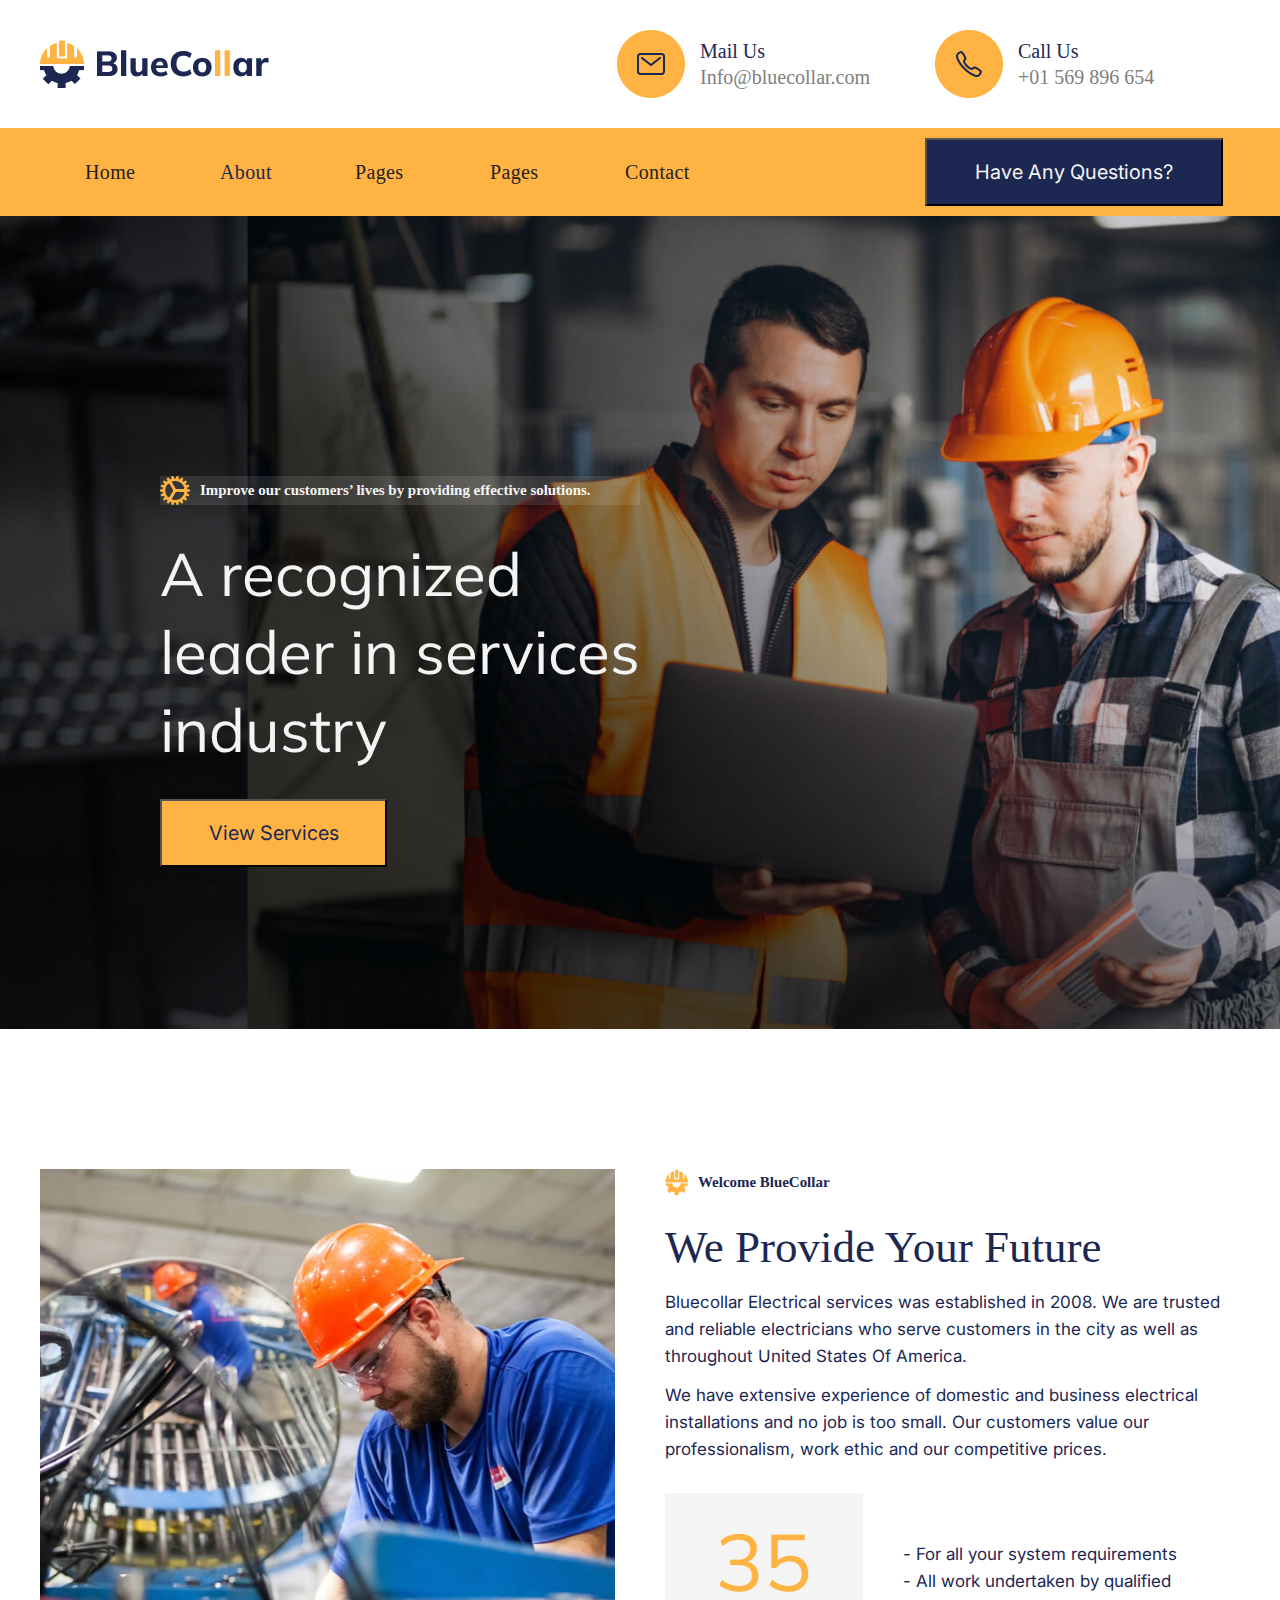
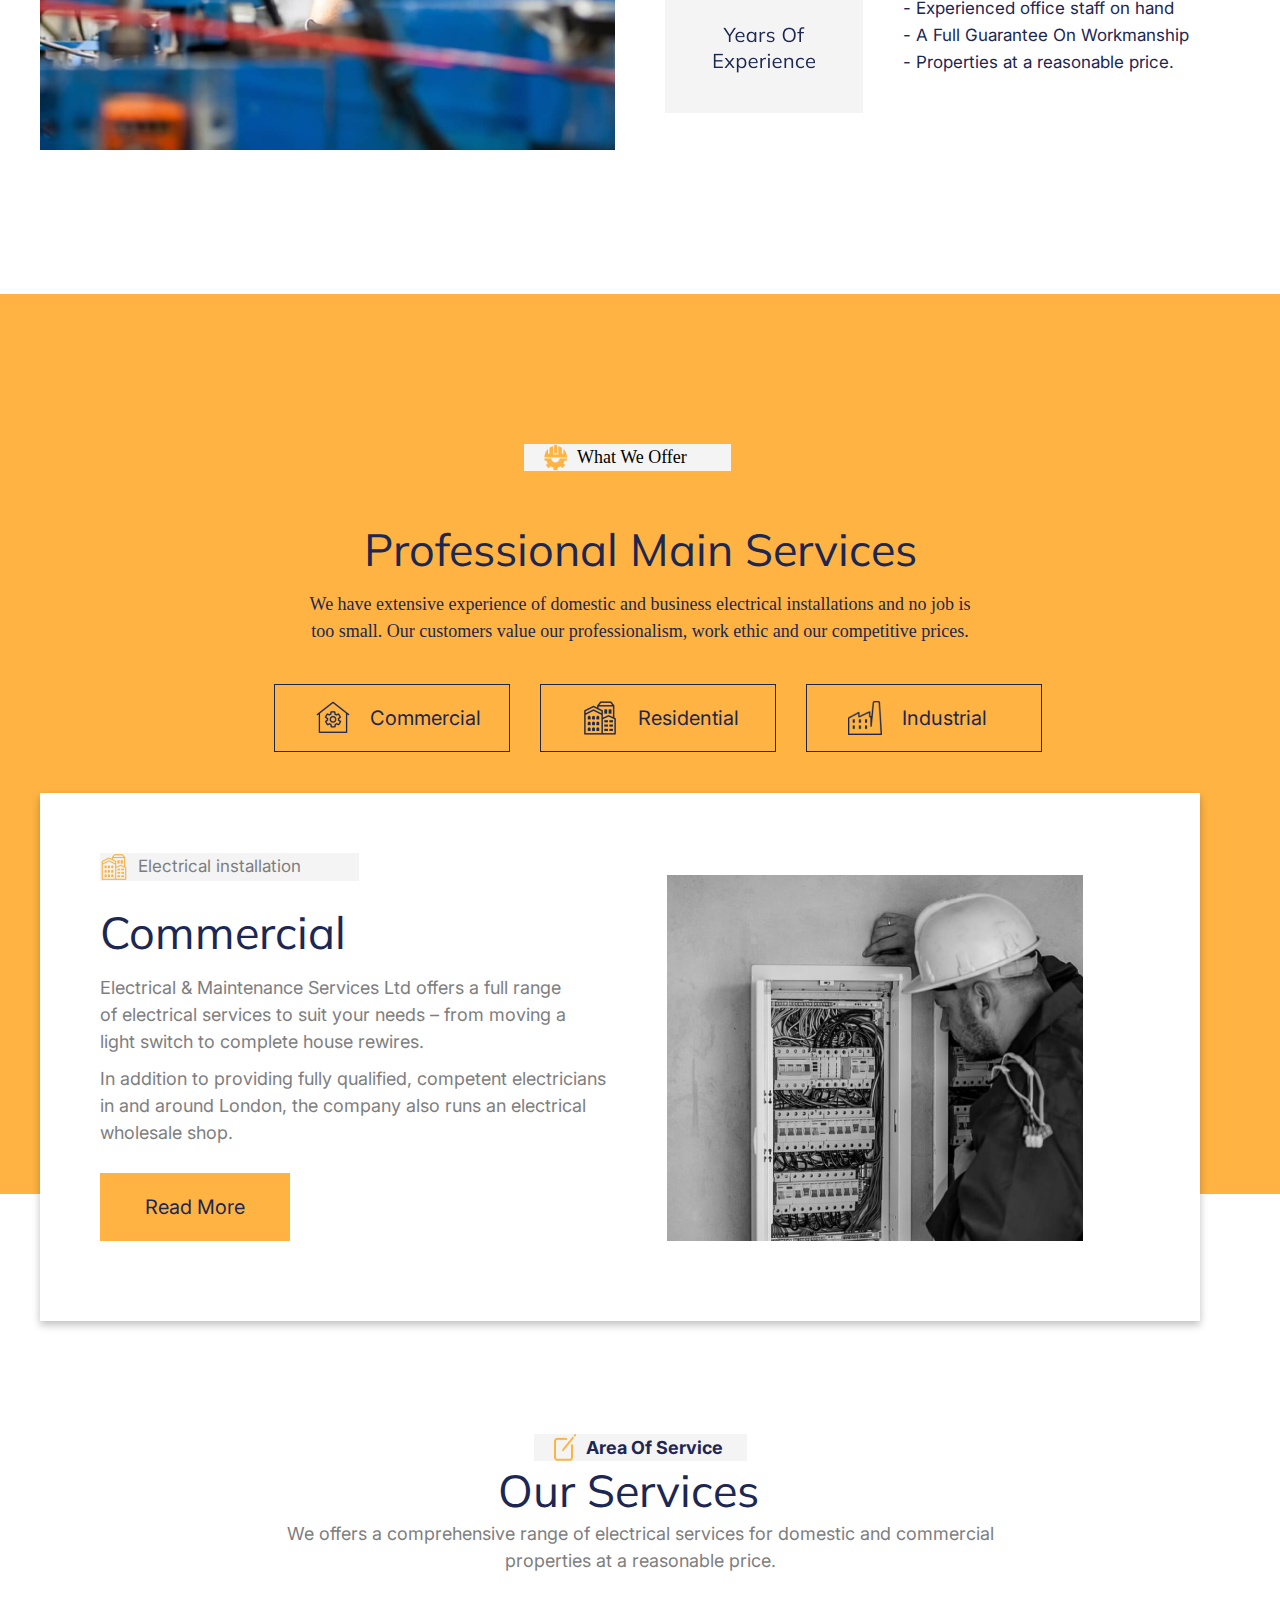
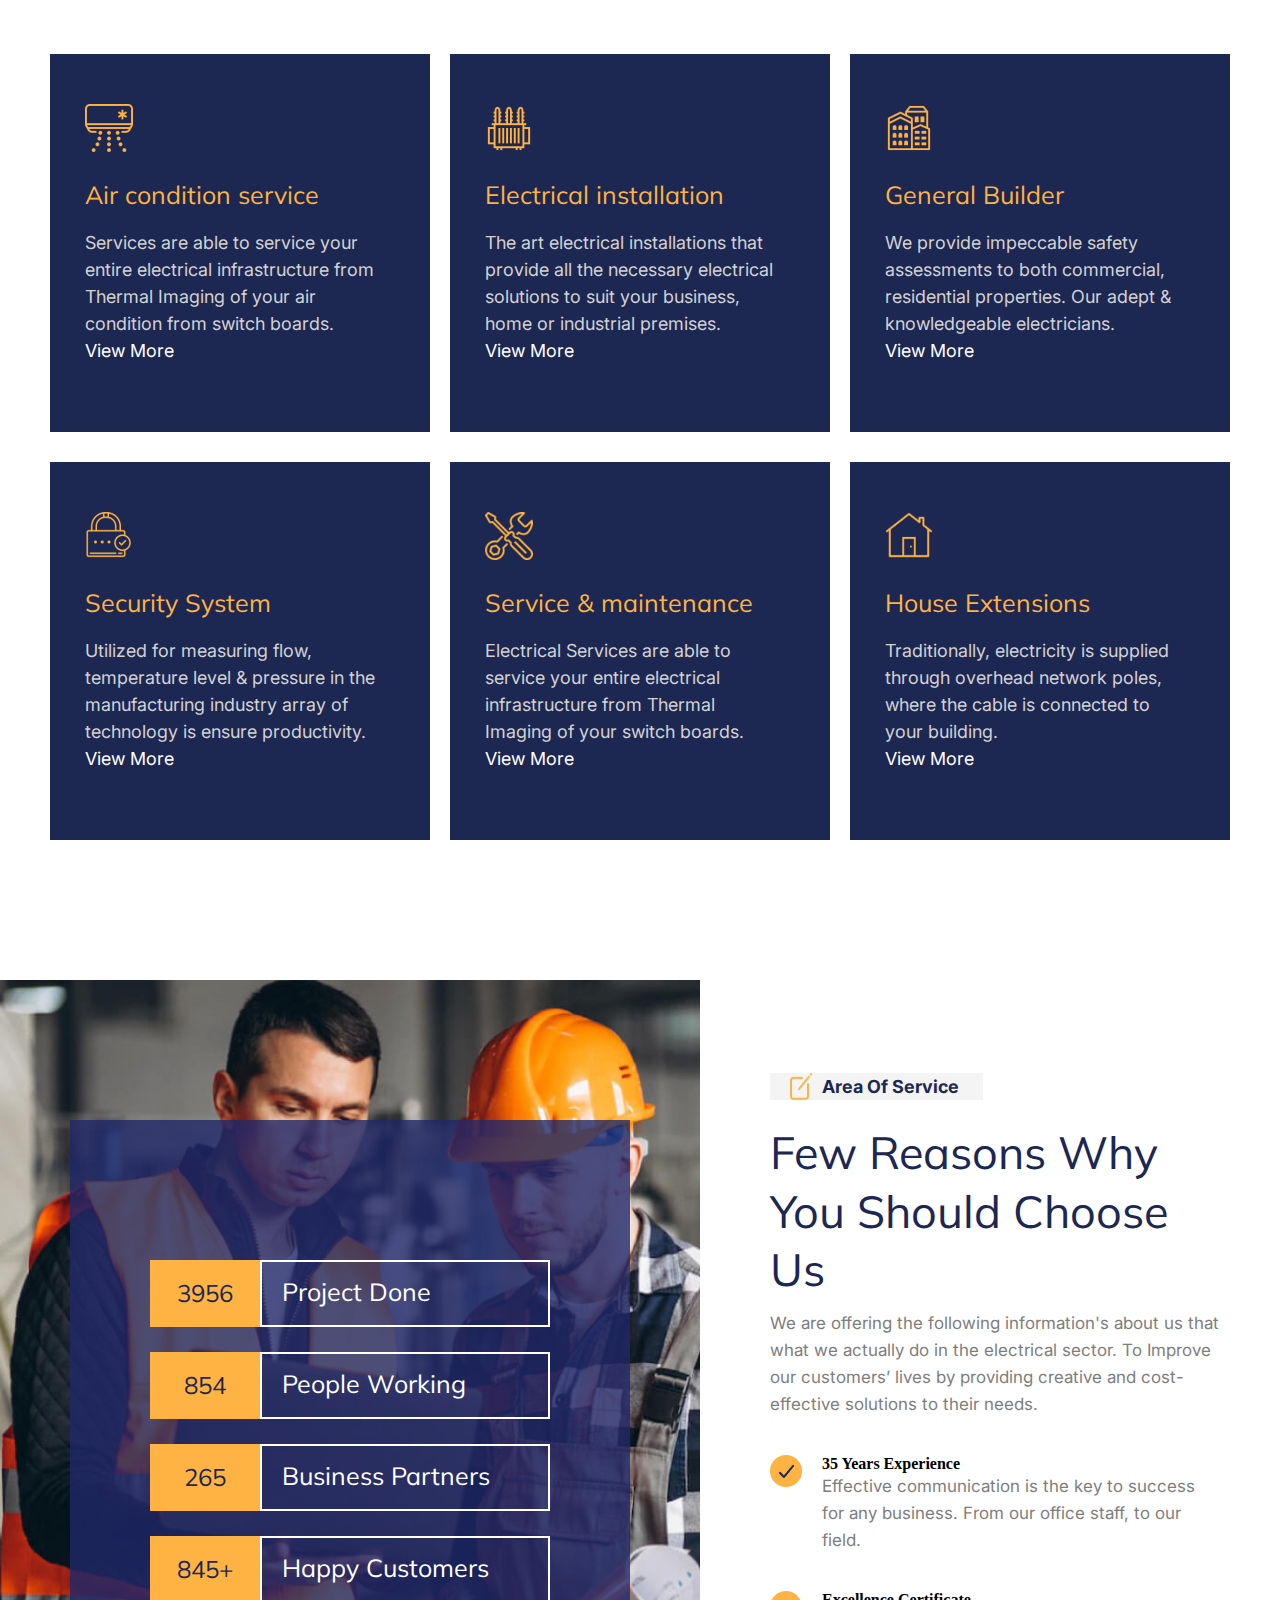
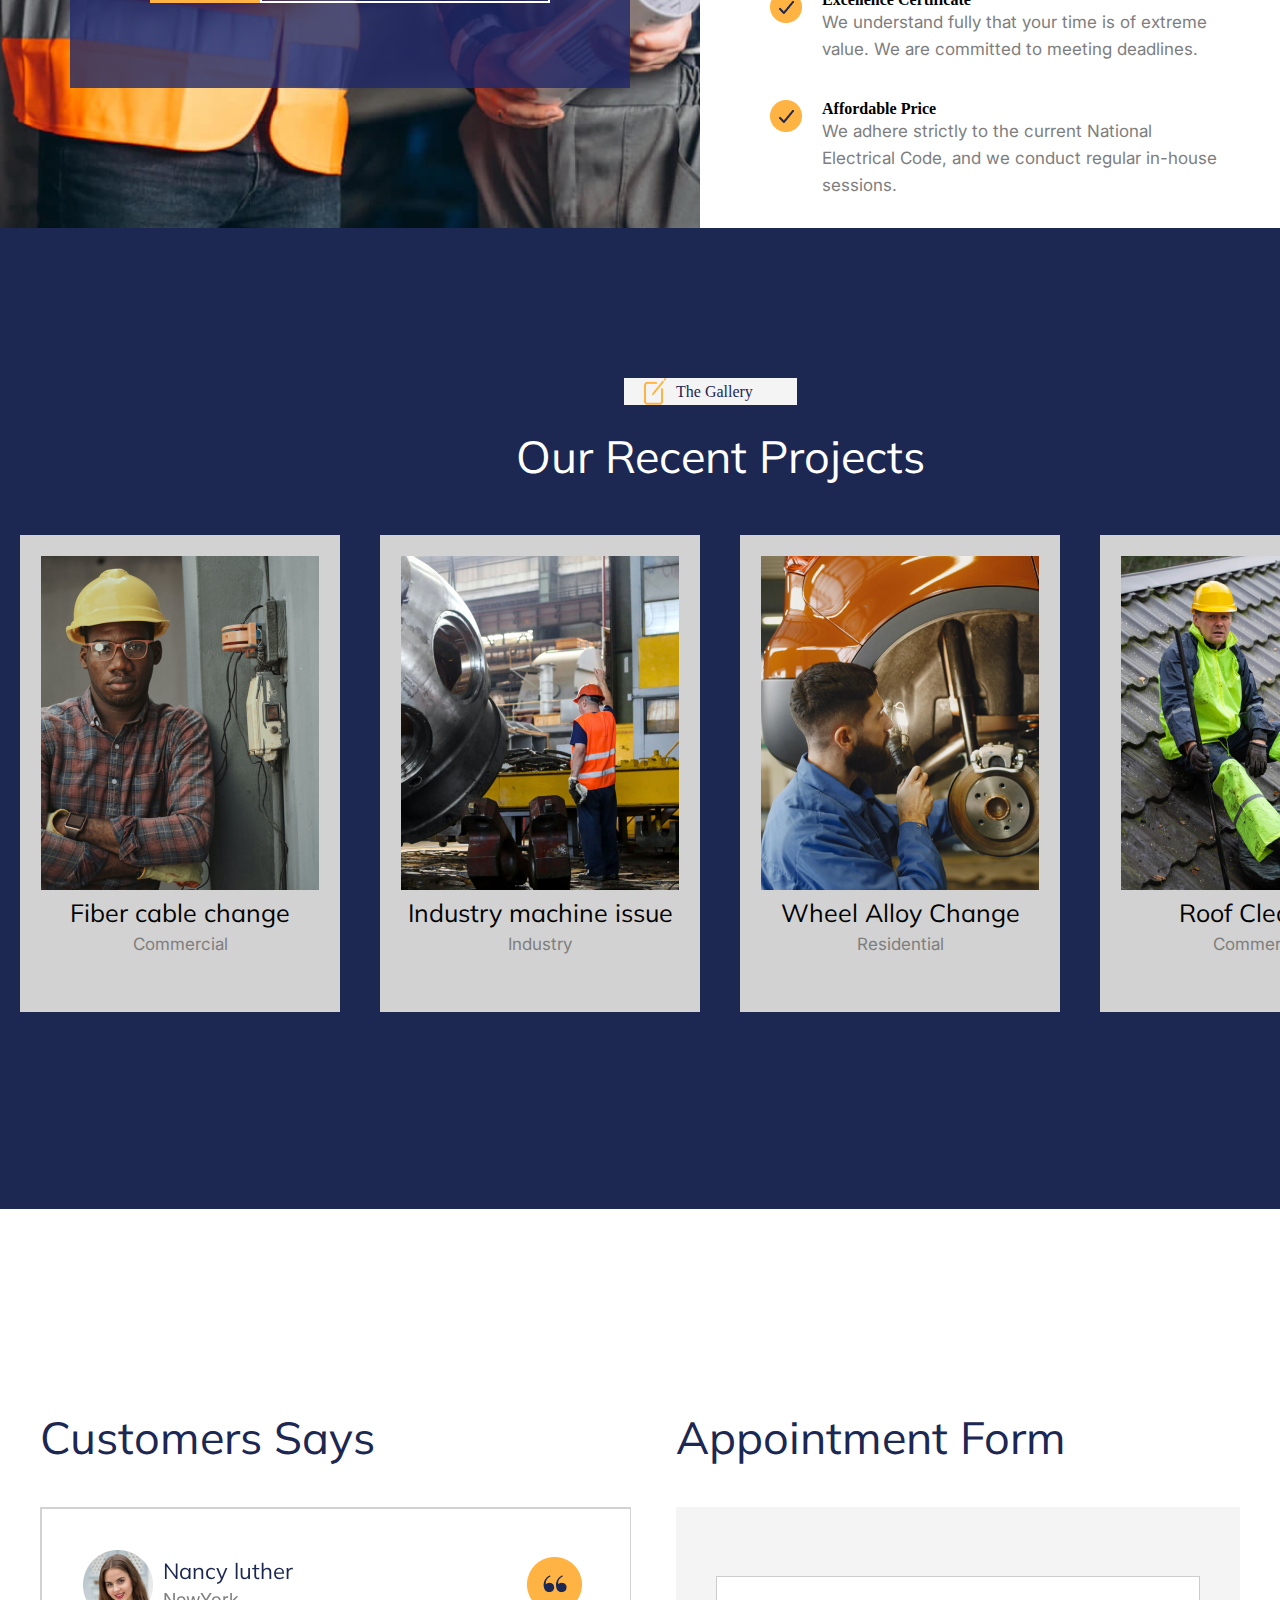
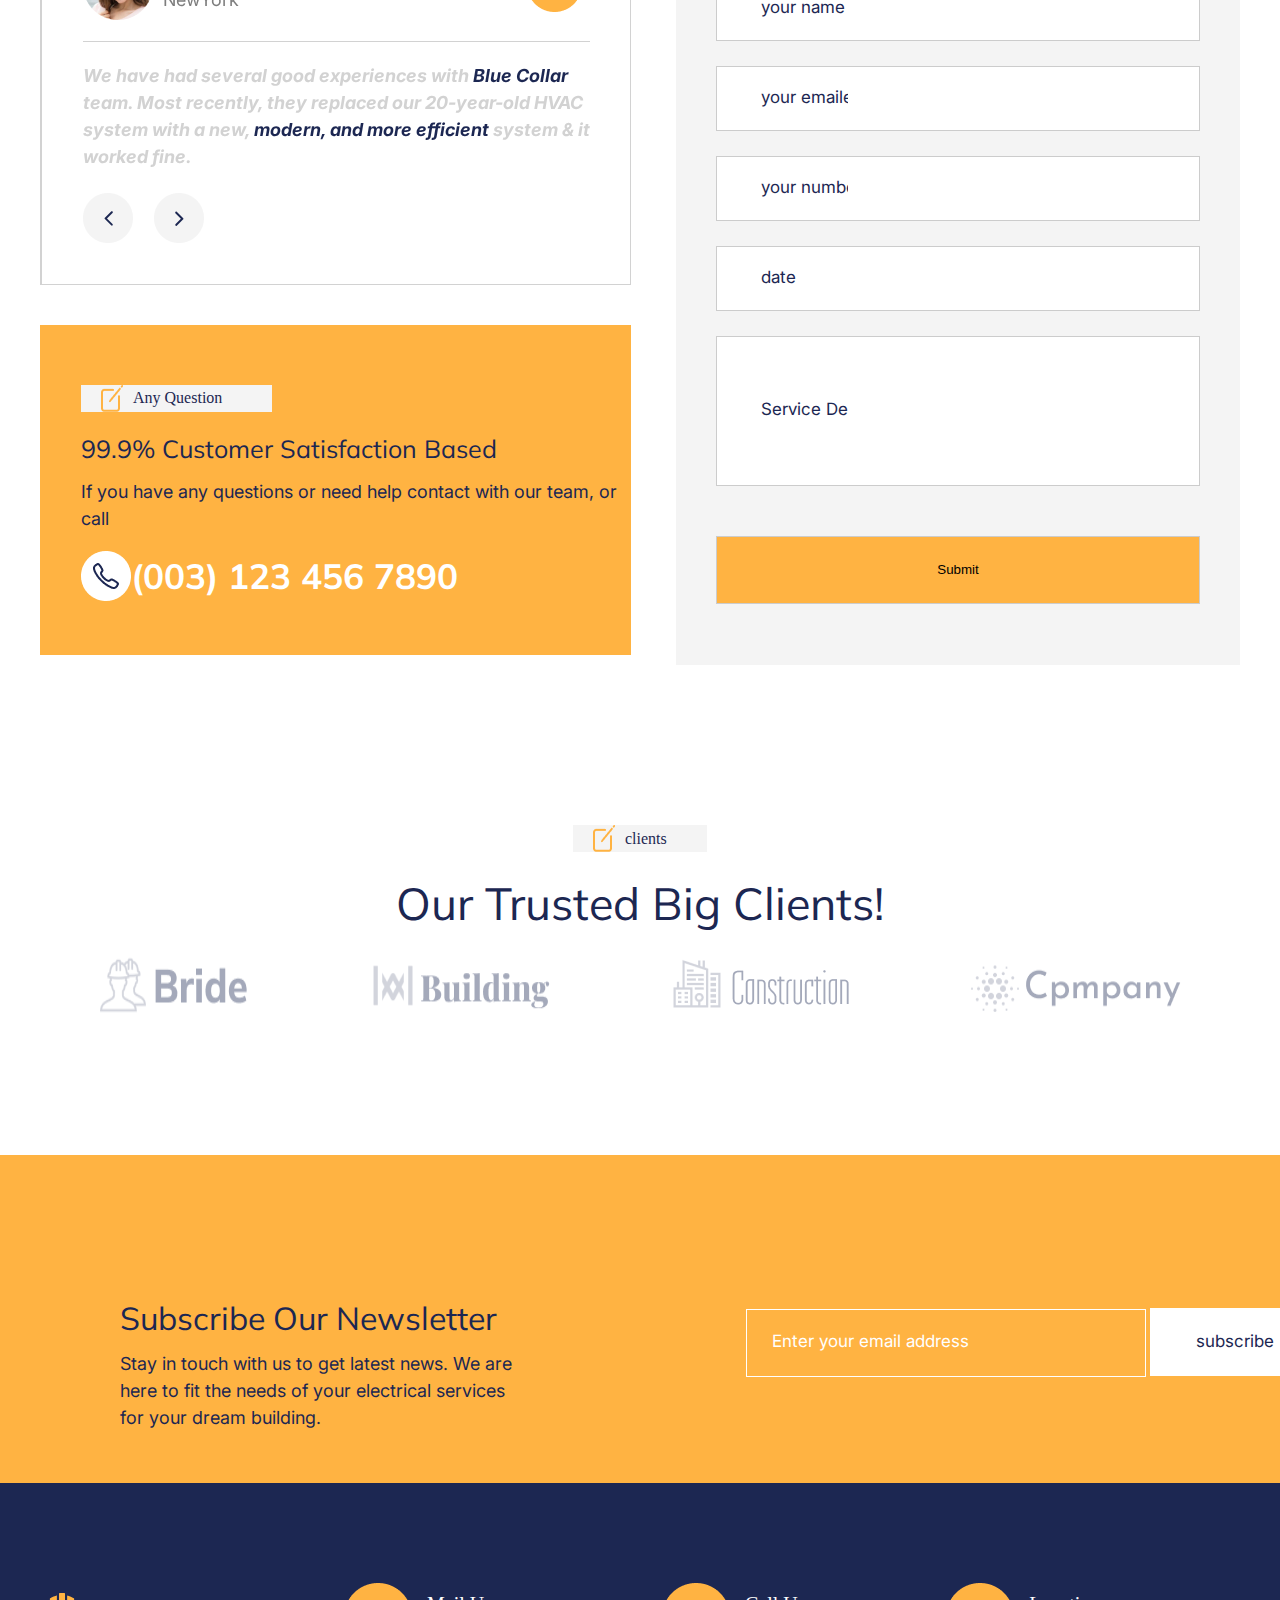
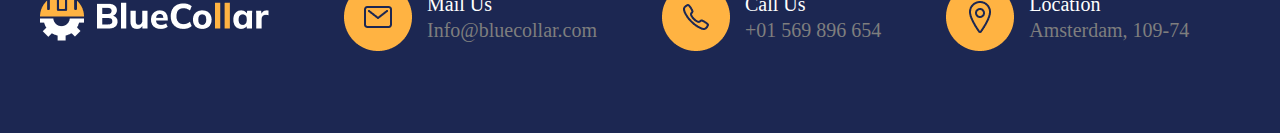
<file: index.html>
<!DOCTYPE html>
<html lang="en">

<head>
    <meta charset="UTF-8">
    <meta name="viewport" content="width=device-width, initial-scale=1.0">
    <title>MyProgect</title>
    <link rel="stylesheet" href="css/style.css">
    <link rel="icon" href="img/ikon.png">
    <link rel="stylesheet" href="https://cdn.jsdelivr.net/npm/swiper@11/swiper-bundle.min.css" />
    <link rel="preconnect" href="https://fonts.googleapis.com">
    <link rel="preconnect" href="https://fonts.gstatic.com" crossorigin>
    <link
        href="https://fonts.googleapis.com/css2?family=Inter:ital,opsz,wght@0,14..32,100..900;1,14..32,100..900&family=Mulish:ital,wght@0,200..1000;1,200..1000&display=swap"
        rel="stylesheet">
</head>

<body>
    <header class="header">
        <div class="container">
            <div class="header_main">

                <img src="img/logo.png" alt="logo" class="logo">

                <div class="header_right">
                    <div class="emaile">
                        <img src="img/emaile.png" alt="emaile">
                        <div class="emaile_right">
                            <p>Mail Us</p>
                            <a href="#">Info@bluecollar.com</a>
                        </div>
                    </div>

                    <div class="call">
                        <img src="img/call.png" alt="call">
                        <div class="call_right">
                            <p>Call Us</p>
                            <a href="#">+01 569 896 654</a>
                        </div>
                    </div>
                </div>
            </div>
        </div>
    </header>
    <section class="nav">
        <div class="container">
            <div class="main_nav">
                <ul>
                    <li class="home1">Home</li>
                    <li><a href="about/about.html">About</a></li>
                    <li>Pages</li>
                    <li>Pages</li>
                    <li>Contact </li>
                </ul>
                <button>Have Any Questions?</button>
            </div>
        </div>
    </section>
    <main>
        <section class="banner">
            <div class="container">
                <div class="banner_text">
                    <div class="banner_gear_text">
                        <img src="img/gear.png" alt="gear">
                        <h5>Improve our customers’ lives by providing effective solutions.</h5>
                    </div>
                    <h2>A recognized leader in services industry</h2>
                    <button>View Services</button>
                </div>
            </div>
        </section>
    </main>
    <div class="container">
        <section class="welcom">
            <div class="welcom_left">
                <img src="img/men.png" alt="">
            </div>
            <div class="welcom_right">
                <div class="welcom_right_top">
                    <img src="img/ikon.png" alt="#">
                    <h5>Welcome BlueCollar</h5>
                </div>
                <h3>We Provide Your Future</h3>
                <p>Bluecollar Electrical services was established in 2008. We are trusted and reliable electricians who
                    serve customers in the city as well as throughout United States Of America.</p>
                <p>We have extensive experience of domestic and business electrical installations and no job is too
                    small. Our customers value our professionalism, work ethic and our competitive prices.</p>
                <div class="welcom_right_bottom">
                    <img src="img/Frame.png" alt="#">
                    <p>- For all your system requirements <br>
                        - All work undertaken by qualified <br>
                        - Experienced office staff on hand <br>
                        - A Full Guarantee On Workmanship <br>
                        - Properties at a reasonable price.</p>
                </div>
            </div>
        </section>
    </div>
    <section class="services">
        <div class="container">
            <div class="services_top">
                <img src="img/ikon.png" alt="#">
                <p>What We Offer</p>
            </div>
            <h3 class="pms">Professional Main Services</h3>
            <p class="services_p">We have extensive experience of domestic and business electrical installations and no
                job is <br> too small. Our customers value our professionalism, work ethic and our competitive prices.
            </p>
            <div class="services_bottom">
                <button class="home">
                    <img src="img/home1.png" alt="#">
                    <p>Commercial</p>
                </button>
                <button class="home">
                    <img src="img/home2.png" alt="#">
                    <p>Residential</p>
                </button>
                <button class="home">
                    <img src="img/home3.png" alt="#">
                    <p>Industrial</p>
                </button>
            </div>
            <div class="dop_block">
                <div class="dop_block_left">
                    <div class="dop_block_top">
                        <img src="img/org.home.png" alt="#">
                        <p>Electrical installation</p>
                    </div>
                    <h3 class="commercial">Commercial</h3>
                    <p class="dop_block_text1">Electrical & Maintenance Services Ltd offers a full range <br> of
                        electrical services to suit your needs – from moving a <br>light switch to complete house
                        rewires.</p>
                    <p class="dop_block_text2">In addition to providing fully qualified, competent electricians <br>in
                        and around London, the company also runs an electrical <br> wholesale shop.</p>
                    <button>Read More</button>
                </div>
                <img src="img/men.2.png" alt="#" class="men2">
            </div>
        </div>
    </section>

    <section class="frame">
        <div class="container">
            <div class="frame_top">
                <img src="img/IMAGEx2.0.png" alt="#">
                <h4>Area Of Service</h4>
            </div>
            <h3>Our Services</h3>
            <p>We offers a comprehensive range of electrical services for domestic and commercial <br>properties at a
                reasonable price.</p>
            <div class="cards">
                <div class="card">
                    <img src="img/IMAGE1.1.png" alt="#">
                    <h4>Air condition service</h4>
                    <p>Services are able to service your entire electrical infrastructure from Thermal Imaging of your
                        air condition from switch boards.</p>
                    <a href="#">View More</a>
                </div>
                <div class="card">
                    <img src="img/IMAGE 2.2.png" alt="#">
                    <h4>Electrical installation</h4>
                    <p>The art electrical installations that provide all the necessary electrical solutions to suit your
                        business, home or industrial premises.</p>
                    <a href="#">View More</a>
                </div>
                <div class="card">
                    <img src="img/IMAGE 3.3.png" alt="#">
                    <h4>General Builder</h4>
                    <p>We provide impeccable safety assessments to both commercial, residential properties. Our adept &
                        knowledgeable electricians.</p>
                    <a href="#">View More</a>
                </div>
                <div class="card">
                    <img src="img/IMAGE 4.4.png" alt="#">
                    <h4>Security System</h4>
                    <p>Utilized for measuring flow, temperature level & pressure in the manufacturing industry array of
                        technology is ensure productivity.</p>
                    <a href="#">View More</a>
                </div>
                <div class="card">
                    <img src="img/IMAGE 5.5.png" alt="#">
                    <h4>Service & maintenance</h4>
                    <p>Electrical Services are able to service your entire electrical infrastructure from Thermal
                        Imaging of your switch boards.</p>
                    <a href="#">View More</a>
                </div>
                <div class="card">
                    <img src="img/IMAGE 6.6.png" alt="#">
                    <h4>House Extensions</h4>
                    <p>Traditionally, electricity is supplied through overhead network poles, where the cable is
                        connected to your building.</p>
                    <a href="#">View More</a>
                </div>
            </div>
        </div>
    </section>

    <section class="frame_two">
        <div class="frame_two_bcg">
            <div class="container">
                <div class="frame_two_left">
                    <div class="stats_item">
                        <div class="stat_number">3956</div>
                        <div class="stat_label">Project Done</div>
                    </div>
                    <div class="stats_item">
                        <div class="stat_number">854</div>
                        <div class="stat_label">People Working</div>
                    </div>
                    <div class="stats_item">
                        <div class="stat_number">265</div>
                        <div class="stat_label">Business Partners</div>
                    </div>
                    <div class="stats_item">
                        <div class="stat_number">845+</div>
                        <div class="stat_label">Happy Customers</div>
                    </div>
                </div>
            </div>
        </div>
        <div class="frame_two_text">
            <div class="container">
                <div class="frame_two_right">
                    <div class="frame_two_top">
                        <img src="img/IMAGEx2.0.png" alt="#">
                        <h4>Area Of Service</h4>
                    </div>
                    <h3>Few Reasons Why You Should Choose Us</h3>
                    <p>We are offering the following information's about us that what we actually do in the electrical
                        sector. To Improve our customers’ lives by providing creative and cost-effective solutions to
                        their needs.</p>
                    <div class="check_mark">
                        <img src="img/check.mark.png" alt="#">
                        <h4>35 Years Experience
                            <p>Effective communication is the key to success for any business. From our office staff, to
                                our field.</p>
                        </h4>
                    </div>
                    <div class="check_mark">
                        <img src="img/check.mark.png" alt="#">
                        <h4>Excellence Certificate
                            <p>We understand fully that your time is of extreme value. We are committed to meeting
                                deadlines.</p>
                        </h4>
                    </div>
                    <div class="check_mark">
                        <img src="img/check.mark.png" alt="#">
                        <h4>Affordable Price
                            <p>We adhere strictly to the current National Electrical Code, and we conduct regular
                                in-house sessions.</p>
                        </h4>
                    </div>
                </div>
            </div>
        </div>
    </section>

    <section class="mens_cards">
        <div class="mens_cards_top">
            <div class="mens_cards_img_text">
                <img src="img/IMAGEx2.0.png" alt="#">
                <p>The Gallery</p>
            </div>
            <h3 class="mens_cards_main_text">Our Recent Projects</h3>
        </div>

        <div class="working_positions">
            <div class="position">
                <img src="img/black.png" alt="#" class="cards_men">
                <h5>Fiber cable change</h5>
                <span class="mens_cards_text">
                    Commercial
                </span>
            </div>
            <div class="position">
                <img src="img/oreng.png" alt="#" class="cards_men">
                <h5>Industry machine issue</h5>
                <span class="mens_cards_text">
                    Industry
                </span>
            </div>
            <div class="position">
                <img src="img/bloo.png" alt="#" class="cards_men">
                <h5>Wheel Alloy Change</h5>
                <span class="mens_cards_text">
                    Residential
                </span>
            </div>
            <div class="position">
                <img src="img/green.png" alt="#" class="cards_men">
                <h5>Roof Cleaning</h5>
                <span class="mens_cards_text">
                    Commercial
                </span>
            </div>
        </div>
    </section>

    <section class="swiper_input">
        <div class="container">
            <div class="left_right">
                <div class="swiper_left">
                    <h3 class="customers">Customers Says</h3>
                    <div class="swiper mySwiper">
                        <div class="swiper-wrapper">
                            <div class="swiper-slide">
                                <div class="swiper">
                                    <div class="nancy">
                                        <img src="img/nastya.png" alt="#">
                                        <div class="luther">
                                            <h5>Nancy luther</h5>
                                            <span>NewYork</span>
                                        </div>
                                        <img src="img/qutes.png" alt="#">
                                    </div>
                                    <div class="blue_text">
                                        <p>We have had several good experiences with <span class="selection">Blue
                                                Collar</span> team. Most recently, they replaced our 20-year-old HVAC
                                            system
                                            with a new,<span class="selection"> modern, and more efficient</span> system
                                            &
                                            it worked fine. </p>
                                    </div>
                                    <div class="img_arrows">
                                        <img src="img/swiper.left.png" alt="#" class="carousel_prev">
                                        <img src="img/swiper.right.png" alt="#" class="carousel_next">
                                    </div>
                                </div>
                            </div>
                            <div class="swiper-slide">
                                <div class="swiper">
                                    <div class="nancy">
                                        <img src="img/nastya.png" alt="#">
                                        <div class="luther">
                                            <h5>Nancy luther</h5>
                                            <span>NewYork</span>
                                        </div>
                                        <img src="img/qutes.png" alt="#">
                                    </div>
                                    <div class="blue_text">
                                        <p>We have had several good experiences with <span class="selection">Blue
                                                Collar</span> team. Most recently, they replaced our 20-year-old HVAC
                                            system
                                            with a new,<span class="selection"> modern, and more efficient</span> system
                                            &
                                            it worked fine. </p>
                                    </div>
                                    <div class="img_arrows">
                                        <img src="img/swiper.left.png" alt="#" class="carousel_prev">
                                        <img src="img/swiper.right.png" alt="#" class="carousel_next">
                                    </div>
                                </div>
                            </div>
                            <div class="swiper-slide">
                                <div class="swiper">
                                    <div class="nancy">
                                        <img src="img/nastya.png" alt="#">
                                        <div class="luther">
                                            <h5>Nancy luther</h5>
                                            <span>NewYork</span>
                                        </div>
                                        <img src="img/qutes.png" alt="#">
                                    </div>
                                    <div class="blue_text">
                                        <p>We have had several good experiences with <span class="selection">Blue
                                                Collar</span> team. Most recently, they replaced our 20-year-old HVAC
                                            system
                                            with a new,<span class="selection"> modern, and more efficient</span> system
                                            &
                                            it worked fine. </p>
                                    </div>
                                    <div class="img_arrows">
                                        <img src="img/swiper.left.png" alt="#" class="carousel_prev">
                                        <img src="img/swiper.right.png" alt="#" class="carousel_next">
                                    </div>
                                </div>
                            </div>
                        </div>
                    </div>

                    <div class="swiper_bottom">
                        <div class="ikon_text">
                            <img src="img/IMAGEx2.0.png" alt="#">
                            <p>Any Question</p>
                        </div>
                        <h5>99.9% Customer Satisfaction Based</h5>
                        <span>If you have any questions or need help contact with our team, or call</span>
                        <div class="call_white">
                            <img src="img/call.white.png" alt="#">
                            <h3>(003) 123 456 7890</h3>
                        </div>
                    </div>
                </div>
                <div class="inputs_right">
                    <h3 class="appointment">Appointment Form</h3>
                    <form class="form">
                        <input class="inputs" type="name" placeholder="your name">
                        <input class="inputs" type="email" placeholder="your emaile">
                        <input class="inputs" type="number" placeholder="your number">
                        <input class="inputs" type="text" placeholder="date">
                        <input class="Service_Description inputs" placeholder="Service Description">
                        <input class="submit inputs" type="submit" placeholder="submit">
                    </form>
                </div>
            </div>
            <div class="main_clients">
                <div class="clientts">
                    <img src="img/IMAGEx2.0.png" alt="#">
                    <p>clients</p>
                </div>
                <h3 class="our">Our Trusted Big Clients!</h3>
                <div class="compani">
                    <img src="img/bride.png" alt="#">
                    <img src="img/building.png" alt="#">
                    <img src="img/constr.png" alt="#">
                    <img src="img/cpmpani.png" alt="#">
                </div>
            </div>
        </div>
    </section>

    <section>
        <div class="penultimate_block">
            <div class="container">
                <div class="penultimate_left_right">
                    <div class="penultimate_left">
                        <h3 class="newsletter">
                            Subscribe Our Newsletter
                        </h3>
                        <p class="stay">
                            Stay in touch with us to get latest news. We are here to fit the needs of your electrical
                            services for your dream building.
                        </p>
                    </div>
                    <div class="penultimate_right">
                        <input class="enter" type="text" placeholder="Enter your email address">
                        <button class="subscribe">subscribe</button>
                    </div>
                </div>
            </div>
        </div>
    </section>

    <footer class="footer">
        <div class="container">
            <div class="footer_main">

                <img src="img/footer.png" alt="logo" class="footer_logo">

                <div class="header_right">
                    <div class="emaile">
                        <img src="img/emaile.png" alt="emaile">
                        <div class="emaile_right location_right  ">
                            <p>Mail Us</p>
                            <a href="#">Info@bluecollar.com</a>
                        </div>
                    </div>

                    <div class="call">
                        <img src="img/call.png" alt="call">
                        <div class="call_right location_right ">
                            <p>Call Us</p>
                            <a href="#">+01 569 896 654</a>
                        </div>
                    </div>

                    <div class="location">
                        <img src="img/Flocation.png" alt="#">
                        <div class="location_right">
                            <p>Location</p>
                            <a href="#">Amsterdam, 109-74</a>
                        </div>
                    </div>
                </div>
            </div>
        </div>

    </footer>




    <script src="https://cdn.jsdelivr.net/npm/swiper@11/swiper-bundle.min.js"></script>
    <script>
        var swiper = new Swiper(".mySwiper", {
            navigation: {
                nextEl: ".carousel_next",
                prevEl: ".carousel_prev",
            },
        });
    </script>
</body>

</html>
</file>
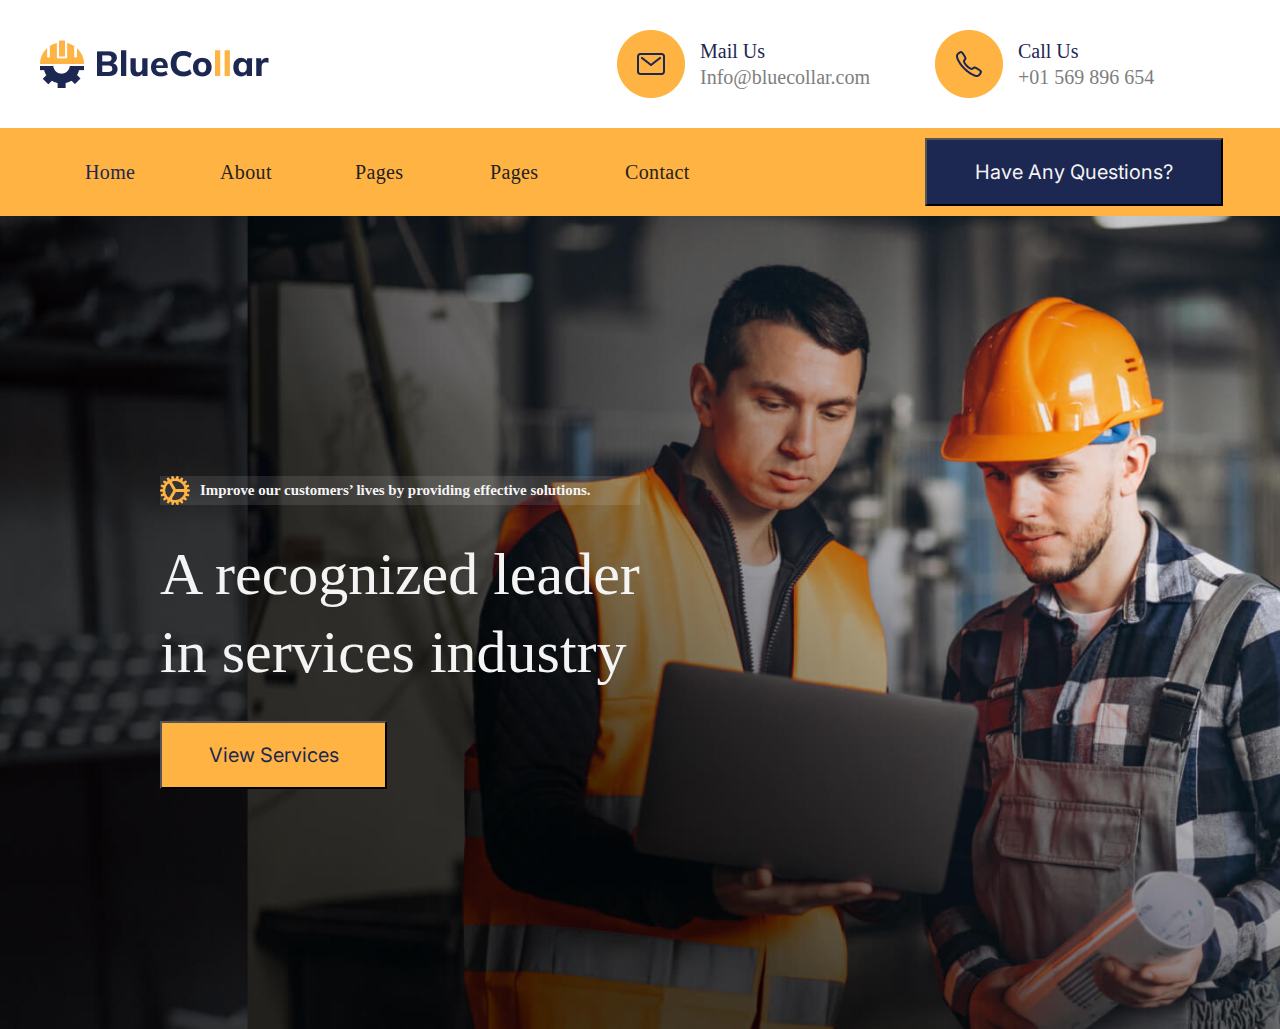
<file: about/about.html>
<!DOCTYPE html>
<html lang="en">
<head>
    <meta charset="UTF-8">
    <meta name="viewport" content="width=device-width, initial-scale=1.0">
    <title>about</title>
    <link rel="icon" href="../img/ikon.png">
    <link rel="stylesheet" href="about.css">
    <link rel="preconnect" href="https://fonts.googleapis.com">
<link rel="preconnect" href="https://fonts.gstatic.com" crossorigin>
<link href="https://fonts.googleapis.com/css2?family=Inter:ital,opsz,wght@0,14..32,100..900;1,14..32,100..900&family=Mulish:ital,wght@0,200..1000;1,200..1000&display=swap" rel="stylesheet">
</head>
<body>
    <header class="header">
        <div class="container">
            <div class="header_main">

                <img src="../img/logo.png" alt="logo" class="logo">

                <div class="header_right">
                    <div class="emaile">
                        <img src="../img/emaile.png" alt="emaile">
                        <div class="emaile_right">
                            <p>Mail Us</p>
                            <a href="#">Info@bluecollar.com</a>
                        </div>
                    </div>

                    <div class="call">
                        <img src="../img/call.png" alt="call">
                        <div class="call_right">
                            <p>Call Us</p>
                            <a href="#">+01 569 896 654</a>
                        </div>
                    </div>
                </div>
            </div>
        </div>
    </header>
    <section class="nav">
        <div class="container">
            <div class="main_nav">
                <ul>
                    <li class="home1"><a href="../index.html">Home</a></li>
                    <li>About </li>
                    <li>Pages</li>
                    <li>Pages</li>
                    <li>Contact </li>
                </ul>
                <button>Have Any Questions?</button>
            </div>
        </div>
    </section>
    <main>
        <section class="banner">
            <div class="container">
                <div class="banner_text">
                    <div class="banner_gear_text">
                        <img src="../img/gear.png" alt="gear">
                        <h5>Improve our customers’ lives by providing effective solutions.</h5>
                    </div>
                    <h2>A recognized leader in services industry</h2>
                    <button>View Services</button>
                </div>
            </div>
        </section>
    </main>
</body>
</html>
</file>
<file: css/style.css>
* {
    padding: 0;
    margin: 0;
    box-sizing: border-box;
    list-style: none;
    max-width: 1440px;
}

.container {
    max-width: 1200px;
    margin: 0 auto;
}


.header_main {
    display: flex;
    align-items: center;
}

.logo {
    padding: 40px 335px 40px 0;
}

.header_right {
    display: flex;
    column-gap: 65px;
}

.emaile {
    display: flex;
    align-items: center;
}

.call {
    display: flex;
    align-items: center;
}

.emaile_right {
    margin-left: 15px;
    font-size: 20px;
    font-weight: 400;
    line-height: 26px;
    color: #1C2752;
}

.call_right {
    margin-left: 15px;
    font-size: 20px;
    font-weight: 400;
    line-height: 26px;
    color: #1C2752;

}

.emaile_right a {
    text-decoration: none;
    color: #7E7E7E;

}

.call_right a {
    text-decoration: none;
    color: #7E7E7E;

}

.nav {
    height: 88px;
    background: #FFB342;

}

.nav a {
    text-decoration: none;
    color: #1C2752;
    cursor: pointer;
}

.main_nav {
    height: 88px;
    display: flex;
    align-items: center;
    column-gap: 240px;
}

.main_nav ul {
    display: flex;
    align-items: center;
    justify-content: center;
    column-gap: 75px;
    padding-left: 45px;
}

.main_nav li {
    width: 60px;
    height: 30px;
    font-size: 20px;
    font-weight: 400;
    line-height: 30px;
    letter-spacing: 0.36000001430511475px;
    color: #222222;
}

.main_nav button {
    background: #1C2752;
    width: 298px;
    height: 68px;
    color: #F4F4F4;
    font-family: Inter;
    font-size: 20px;
    font-weight: 400;
    line-height: 30px;
    text-align: center;
}

.banner {
    background: url(../img/IMAGE.png)center/cover no-repeat;
    height: 813px;
    color: #F4F4F4;

}

.banner_text {
    padding: 260px 600px 220px 120px;

}

.banner_gear_text {
    font-size: 18px;
    font-weight: 400;
    line-height: 27px;
    display: flex;
    align-items: center;
    column-gap: 10px;
    border: none;
    text-align: center;
    background-color: rgb(255, 255, 255, 0.1);
    box-shadow: 0 5px 15px rgb(0, 0, 0 0, 5);
}

.banner {
    font-weight: 10px;
    font-size: 20px;
    line-height: 20px;
}



.banner h2 {
    font-family: Mulish;
    font-size: 60px;
    font-weight: 400;
    line-height: 78px;
    margin-top: 30px;
}

.banner button {
    width: 227px;
    height: 68px;
    color: #1C2752;
    background: #FFB342;
    margin-top: 30px;
    font-family: Inter;
    font-size: 20px;
    font-weight: 400;
    line-height: 30px;
}

.welcom {
    display: flex;
    column-gap: 50px;
    margin: 140px 0;
}

.welcom_right_top {
    display: flex;
    align-items: center;
    font-size: 18px;
    font-weight: 400;
    line-height: 27px;
    column-gap: 10px;
    color: #1C2752;
    border: none;
    text-align: center;
    background-color: rgb(255, 255, 255, 0.1);
    box-shadow: 0 5px 15px rgb(0, 0, 0 0, 5);
}

.welcom h3 {
    font-size: 45px;
    font-weight: 400;
    line-height: 58.5px;
    color: #1C2752;
    margin-top: 22px;
}

.welcom p {
    color: #1C2752;
    font-family: Inter;
    font-size: 17px;
    font-weight: 400;
    line-height: 27px;
    margin-top: 12px;
}

.welcom_right_bottom {
    display: flex;
    column-gap: 40px;
    padding-top: 30px;
    align-items: center;
    line-height: 60px;
}

.services {
    height: 900px;
    background: #FFB342;

}

.services_top {
    display: flex;
    border: 4px;
    background-color: #F4F4F4;
    width: 207px;
    height: 27px;
    align-items: center;
    position: relative;
    top: 150px;
    left: 484px;
    column-gap: 10px;
    font-size: 18px;
    font-weight: 400;
    line-height: 27px;
}

.services_top img {
    padding-left: 20px;

}

.services {
    text-align: center;
}

.pms {
    padding-top: 199px;
    font-family: Mulish;
    font-size: 45px;
    font-weight: 400;
    line-height: 58.5px;
    color: #1C2752;
}

.services_p {
    font-size: 18px;
    font-weight: 400;
    line-height: 27px;
    padding-top: 12px;
    color: #1C2752;

}

.services_bottom {
    display: flex;
    align-items: center;
    padding-top: 40px;
    top: -0.36px;
    left: 234px;
    position: relative;
    column-gap: 30px;
}

.home {
    display: flex;
    align-items: center;
    font-family: Inter;
    font-size: 20px;
    font-weight: 400;
    line-height: 30px;
    width: 236px;
    height: 68px;
    column-gap: 20px;
    padding-left: 41px;
    border: 1px solid #1C2752;
    background: #FFB342;
    color: #1C2752;
}

.home:hover {
    background: #FFFFFF;
    box-shadow: 0px 4px 8px rgba(0, 0, 0, 0.25);
    -webkit-transform: scale(1.1);
    -ms-transform: scale(1.1);
    transform: scale(1.1);
}

.dop_block {
    background: #FFFFFF;
    margin-top: 40px;
    display: flex;
    width: 1160px;
    height: 528px;
    box-shadow: 0px 4px 8px rgba(0, 0, 0, 0.25);


}

.men2 {
    width: 416px;
    height: 366px;
    margin: 82px 60px 80px;



}

.dop_block_top {
    display: flex;
    column-gap: 10px;
    border: none;
    text-align: center;
    background: #F4F4F4;
    width: 259px;
    height: 28px;
    margin-bottom: 22px;
}

.dop_block_top p {
    font-family: Inter;
    font-size: 17px;
    font-weight: 400;
    line-height: 27px;
}

.dop_block_text1 {
    margin-bottom: 10px;
}

.dop_block_text2 {
    margin-bottom: 27px;
}

.commercial {
    font-family: Mulish;
    font-size: 45px;
    font-weight: 400;
    line-height: 58.5px;
    color: #1C2752;
    width: 265px;
    height: 59px;
    margin-bottom: 12px;

}

.dop_block_left {
    width: 507px;
    height: 81px;
    margin: 60px 0 167px 60px;
    text-align: left;
    font-family: Inter;
    font-size: 18px;
    font-weight: 400;
    line-height: 27px;
    color: #7E7E7E;

}

.dop_block_left button {
    width: 190px;
    height: 68px;
    top: 329.64px;
    font-family: Inter;
    font-size: 20px;
    font-weight: 400;
    line-height: 30px;
    color: #1C2752;
    background: #FFB342;
    border: none;


}


::-webkit-scrollbar div {
    overflow-x: hidden;
}

.frame {
    margin-top: 240px;
}

.frame_top {
    display: flex;
    align-items: center;
    width: 213px;
    height: 27px;
    font-family: Inter;
    font-size: 18px;
    font-weight: 400;
    line-height: 27px;
    color: #1C2752;
    background: #F4F4F4;
    column-gap: 10px;
    padding-left: 20px;
    margin: 0 auto;
}

.frame h3 {
    width: 285px;
    height: 59px;
    font-family: Mulish;
    font-size: 45px;
    font-weight: 400;
    line-height: 58.5px;
    color: #1C2752;
    margin: 0 auto;
}

.frame p {
    text-align: center;
    font-family: Inter;
    font-size: 18px;
    font-weight: 400;
    line-height: 27px;
    color: #7E7E7E;
}

.cards {
    margin-top: 50px;
    display: flex;
    flex-wrap: wrap;
    justify-content: space-around;
    text-align: left;
}

.card {
    width: 380px;
    height: 378px;
    background: #1C2752;
    margin-top: 30px;
    padding: 50px 0 0 35px;
}

.card h4 {
    color: #FFB342;
    font-family: Mulish;
    font-size: 25px;
    font-weight: 400;
    line-height: 37.5px;
    padding: 20px 0 15px 0;


}

.card p {
    font-family: Inter;
    font-size: 18px;
    font-weight: 400;
    line-height: 27px;
    width: 298px;
    height: 108px;
    color: #D2D2D2;
    text-align: left;
}

.card a {
    font-family: Inter;
    font-size: 18px;
    font-weight: 400;
    line-height: 27px;
    color: #FFFFFF;
    text-decoration: none;
    margin-top: 22px;
}

.frame_two_bcg {
    background: url(../img/two.mens.png) no-repeat;
    width: 700px;
    height: 848px;
    margin-top: 140px;
    position: absolute;
}

.frame_two_left {
    background-color: rgba(33, 40, 105, 0.8);
    width: 560px;
    height: 568px;
    padding: 140px 80px;
    margin: 0 auto;
    position: relative;
    top: 140px;
}

.stats_item {
    display: flex;
    padding-bottom: 25px;
    align-items: center;
}

.stat_number {
    width: 110px;
    height: 67px;
    background: #FFB342;
    font-family: Mulish;
    font-size: 24px;
    font-weight: 400;
    line-height: 35px;
    color: #1C2752;
    text-align: center;
    padding-top: 16px;
}

.stat_label {
    width: 290px;
    height: 67px;
    font-family: Mulish;
    font-size: 25px;
    padding-top: 12px;
    padding-left: 20px;
    line-height: 35px;
    color: #FFFFFF;
    border: 2px solid #FFFFFF;
}

.frame_two_right {
    text-align: left;
}

.frame_two_top {
    display: flex;
    align-items: center;
    width: 213px;
    height: 27px;
    font-family: Inter;
    font-size: 18px;
    font-weight: 400;
    line-height: 27px;
    color: #1C2752;
    background: #F4F4F4;
    padding-left: 20px;
    column-gap: 10px;
    margin-bottom: 23px;
}

.frame_two_right h3 {
    font-family: Mulish;
    font-size: 45px;
    font-weight: 400;
    line-height: 58.5px;
    color: #1C2752;
    padding-bottom: 11px;
}

.frame_two_text {
    position: absolute;
    left: 770px;
    right: 60px;
    padding-top: 233px;
    padding-bottom: 37px;
}

.frame_two_right p {
    font-family: Inter;
    font-size: 17px;
    font-weight: 400;
    line-height: 27px;
    color: #7E7E7E;
}

.check_mark {
    display: flex;
    align-items: start;
    padding-top: 37px;
    column-gap: 20px;
}

.mens_cards {
    background: #1C2752;
    width: 1440px;
    height: 981px;
    margin-top: 988px;
    text-align: center;
}

.mens_cards_top {
    padding-top: 150px;
}

.mens_cards_img_text {
    display: flex;
    align-items: center;
    width: 173px;
    height: 27px;
    background: #F4F4F4;
    color: #1C2752;
    padding-left: 20px;
    column-gap: 10px;
    text-align: center;
    margin-left: 624px;

}

.cards_men {
    padding: 21px 0 0 0;
}

.mens_cards_main_text {
    font-family: Mulish;
    font-size: 45px;
    font-weight: 400;
    line-height: 58.5px;
    color: #FFFFFF;
    margin-top: 22px;
}

.working_positions {
    display: flex;
    justify-content: space-around;
    align-items: center;
    margin-top: 49px;
}

.position {
    width: 320px;
    height: 477px;
    border: 1px 0px 0px 0px;
    background-color: #D2D2D2;
}

.position:hover {
    -webkit-transform: scale(1.1);
    -ms-transform: scale(1.1);
    transform: scale(1.1);
}

.mens_cards_text {
    color: #7E7E7E;
    font-family: Inter;
    font-size: 17px;
    font-weight: 400;
    line-height: 27px;
    text-align: center;
}

.position h5 {
    font-family: Mulish;
    font-size: 25px;
    font-weight: 400;
    line-height: 37.5px;
    text-align: center;
}

.swiper_left {
    width: 591.06px;
    height: 947px;
}

.customers {
    font-family: Mulish;
    font-size: 45px;
    font-weight: 400;
    line-height: 58.5px;
    color: #1C2752;
    margin-bottom: 40px;
}

.nancy {
    display: flex;
    align-items: center;
    margin: 41px 41px 0 41px;
    border-bottom: 1px solid #D2D2D2;
    padding-bottom: 21px;
}

.luther {
    padding-left: 10px;
    padding-right: 234px;
}

.luther h5 {
    font-family: Mulish;
    font-size: 22px;
    font-weight: 400;
    line-height: 30.8px;
    color: #1C2752;
}

.luther span {
    color: #7E7E7E;
    font-family: Inter;
    font-size: 18px;
    font-weight: 400;
    line-height: 27px;
}

.swiper {
    width: 591px;
    height: 378px;
    border: 1px solid #D2D2D2;

}

.swiper p {
    font-family: Inter;
    font-size: 18px;
    font-style: italic;
    font-weight: 700;
    line-height: 27px;
    color: #D2D2D2;
}

.selection {
    font-family: Inter;
    font-size: 18px;
    font-style: italic;
    font-weight: 700;
    line-height: 27px;
    color: #1C2752;
}

.blue_text {
    padding: 20px 41px 23px 41px;
}

.img_arrows {
    display: flex;
    column-gap: 21px;
    padding-left: 41px;
}

.swiper_bottom {
    margin-top: 40px;
    width: 591px;
    height: 330px;
    background: #FFB342;
    padding-left: 41px;
    padding-top: 60px;

}

.ikon_text {
    display: flex;
    align-items: center;
    width: 191px;
    height: 27px;
    background: #F4F4F4;
    color: #1C2752;
    column-gap: 10px;
    margin-bottom: 21px;
    padding-left: 20px;
}

.swiper_bottom h5 {
    font-family: Mulish;
    font-size: 25px;
    font-weight: 400;
    line-height: 32.5px;
    color: #1C2752;
    padding-bottom: 13px;

}

.swiper_bottom span {
    font-family: Inter;
    font-size: 18px;
    font-weight: 400;
    line-height: 27px;
    color: #1C2752;
}

.call_white {
    display: flex;
    align-items: center;
    font-family: Mulish;
    font-size: 30px;
    font-weight: 400;
    line-height: 45px;
    color: #FFFFFF;
    margin-top: 17px;
    width: 483px;
    height: 54px;
}

.appointment {
    font-family: Mulish;
    font-size: 45px;
    font-weight: 400;
    line-height: 58.5px;
    color: #1C2752;
    margin-bottom: 40px;

}

.left_right {
    display: flex;
    margin-top: 199px;
    column-gap: 45px;
}


.form {
    background: #F4F4F4;
    width: 564px;
    height: 758px;
    padding: 69px 40px 65px;
}

.inputs {
    display: block;
    width: 484px;
    height: 65px;
    margin-bottom: 25px;
    border: 1px solid #CCCCCC
}

.inputs::placeholder {
    content: '';
    color: #1C2752;
    font-family: Inter;
    font-size: 17px;
    font-weight: 400;
    line-height: 27px;
    width: 87px;
    height: 27px;
    padding-left: 43.94px;
}

.Service_Description {
    width: 484px;
    height: 150px;
    border: 1px solid #CCCCCC;
    color: #1C2752;
}

.submit {
    width: 484px;
    height: 68px;
    background: #FFB342;
    border: 1px solid #CCCCCC;
    margin-top: 50px;
}

.clientts {
    display: flex;
    align-items: center;
    width: 134px;
    height: 27px;
    background: #F4F4F4;
    color: #1C2752;
    column-gap: 10px;
    padding-left: 20px;
    margin-left: 533px;

}

.main_clients {
    text-align: center;
    margin-top: 70px;
}

.our {
    margin-top: 22px;
    height: 59px;
    font-family: Mulish;
    font-size: 45px;
    font-weight: 400;
    line-height: 58.5px;
    color: #1C2752;
    margin-bottom: 23px;
}

.compani {
    display: flex;
    justify-content: space-around;
    margin-bottom: 140px;
}

.penultimate_block {
    width: 1440px;
    height: 328px;
    background: #FFB342;
    align-items: center;
}

.penultimate_left_right {
    display: flex;
    align-items: center;
    justify-content: space-between;
}

.newsletter {
    font-family: Mulish;
    font-size: 32px;
    font-weight: 400;
    line-height: 44.8px;
    color: #1C2752;
    margin: 141px 0 9px 0;
}

.stay {
    font-family: Inter;
    font-size: 18px;
    font-weight: 400;
    line-height: 27px;
    color: #1C2752;
    text-align: left;
    width: 410px;
    height: 81px;

}

.enter {
    width: 400px;
    height: 68px;
    background: #FFB342;
    border: 1px solid #FFFFFF;
    margin-top: 100px;
}

.enter::placeholder {
    content: '';
    font-family: Inter;
    font-size: 17px;
    font-weight: 400;
    line-height: 27px;
    color: #FFFFFF;
    padding-left: 25px;

}

.subscribe {
    width: 170px;
    height: 68px;
    border: 1px solid #FFFFFF;
    background-color: #fff;
    font-family: Inter;
    font-size: 17px;
    font-weight: 400;
    line-height: 27px;
    color: #1C2752;
}

.footer {
    background: #1C2752;
    height: 250px;
}


.footer_main {
    display: flex;
    align-items: center;
    padding-top: 100px;

}

.footer_logo {
    padding-right: 16px;
}

.location {
    display: flex;
    align-items: center;
}

.location_right {
    margin-left: 15px;
    font-size: 20px;
    font-weight: 400;
    line-height: 26px;
    color: #fff;
}

.location_right a {
    text-decoration: none;
    color: #7E7E7E;
}
</file>
<file: about/about.css>
* {
    padding: 0;
    margin: 0;
    box-sizing: border-box;
    list-style: none;
    max-width: 1440px;
}

.container {
    max-width: 1200px;
    margin: 0 auto;
}


.header_main {
    display: flex;
    align-items: center;
}

.logo {
    padding: 40px 335px 40px 0;
}

.header_right {
    display: flex;
    column-gap: 65px;
}

.emaile {
    display: flex;
    align-items: center;
}

.call {
    display: flex;
    align-items: center;
}

.emaile_right {
    margin-left: 15px;
    font-size: 20px;
    font-weight: 400;
    line-height: 26px;
    color: #1C2752;
}

.call_right {
    margin-left: 15px;
    font-size: 20px;
    font-weight: 400;
    line-height: 26px;
    color: #1C2752;

}

.emaile_right a {
    text-decoration: none;
    color: #7E7E7E;

}

.call_right a {
    text-decoration: none;
    color: #7E7E7E;

}

.nav {
    height: 88px;
    background: #FFB342;
  
}

.nav a{
    text-decoration: none;
    color: #1C2752;
    cursor: pointer;
}
.main_nav {
    height: 88px;
    display: flex;
    align-items: center;
    column-gap: 240px;
}

.main_nav ul {
    display: flex;
    align-items: center;
    justify-content: center;
    column-gap: 75px;
    padding-left: 45px;
}

.main_nav li {
    width: 60px;
    height: 30px;
    font-size: 20px;
    font-weight: 400;
    line-height: 30px;
    letter-spacing: 0.36000001430511475px;
    color: #222222;
}

.main_nav button {
    background: #1C2752;
    width: 298px;
    height: 68px;
    color: #F4F4F4;
    font-family: Inter;
    font-size: 20px;
    font-weight: 400;
    line-height: 30px;
    text-align: center;
}

.banner {
    background: url(../img/IMAGE.png)center/cover no-repeat;
    height: 813px;
    color: #F4F4F4;

}

.banner_text {
    padding: 260px 600px 220px 120px;

}

.banner_gear_text {
    font-size: 18px;
    font-weight: 400;
    line-height: 27px;
    display: flex;
    align-items: center;
    column-gap: 10px;
    border: none;
    text-align: center;
    background-color: rgb(255, 255, 255, 0.1);
    box-shadow: 0 5px 15px rgb(0, 0, 0 0, 5);
}

.banner {
    font-weight: 10px;
    font-size: 20px;
    line-height: 20px;
}

.banner h2 {
    font-size: 60px;
    font-weight: 400;
    line-height: 78px;
    margin-top: 30px;
}

.banner button {
    width: 227px;
    height: 68px;
    color: #1C2752;
    background: #FFB342;
    margin-top: 30px;
    font-family: Inter;
    font-size: 20px;
    font-weight: 400;
    line-height: 30px;
}
</file>
